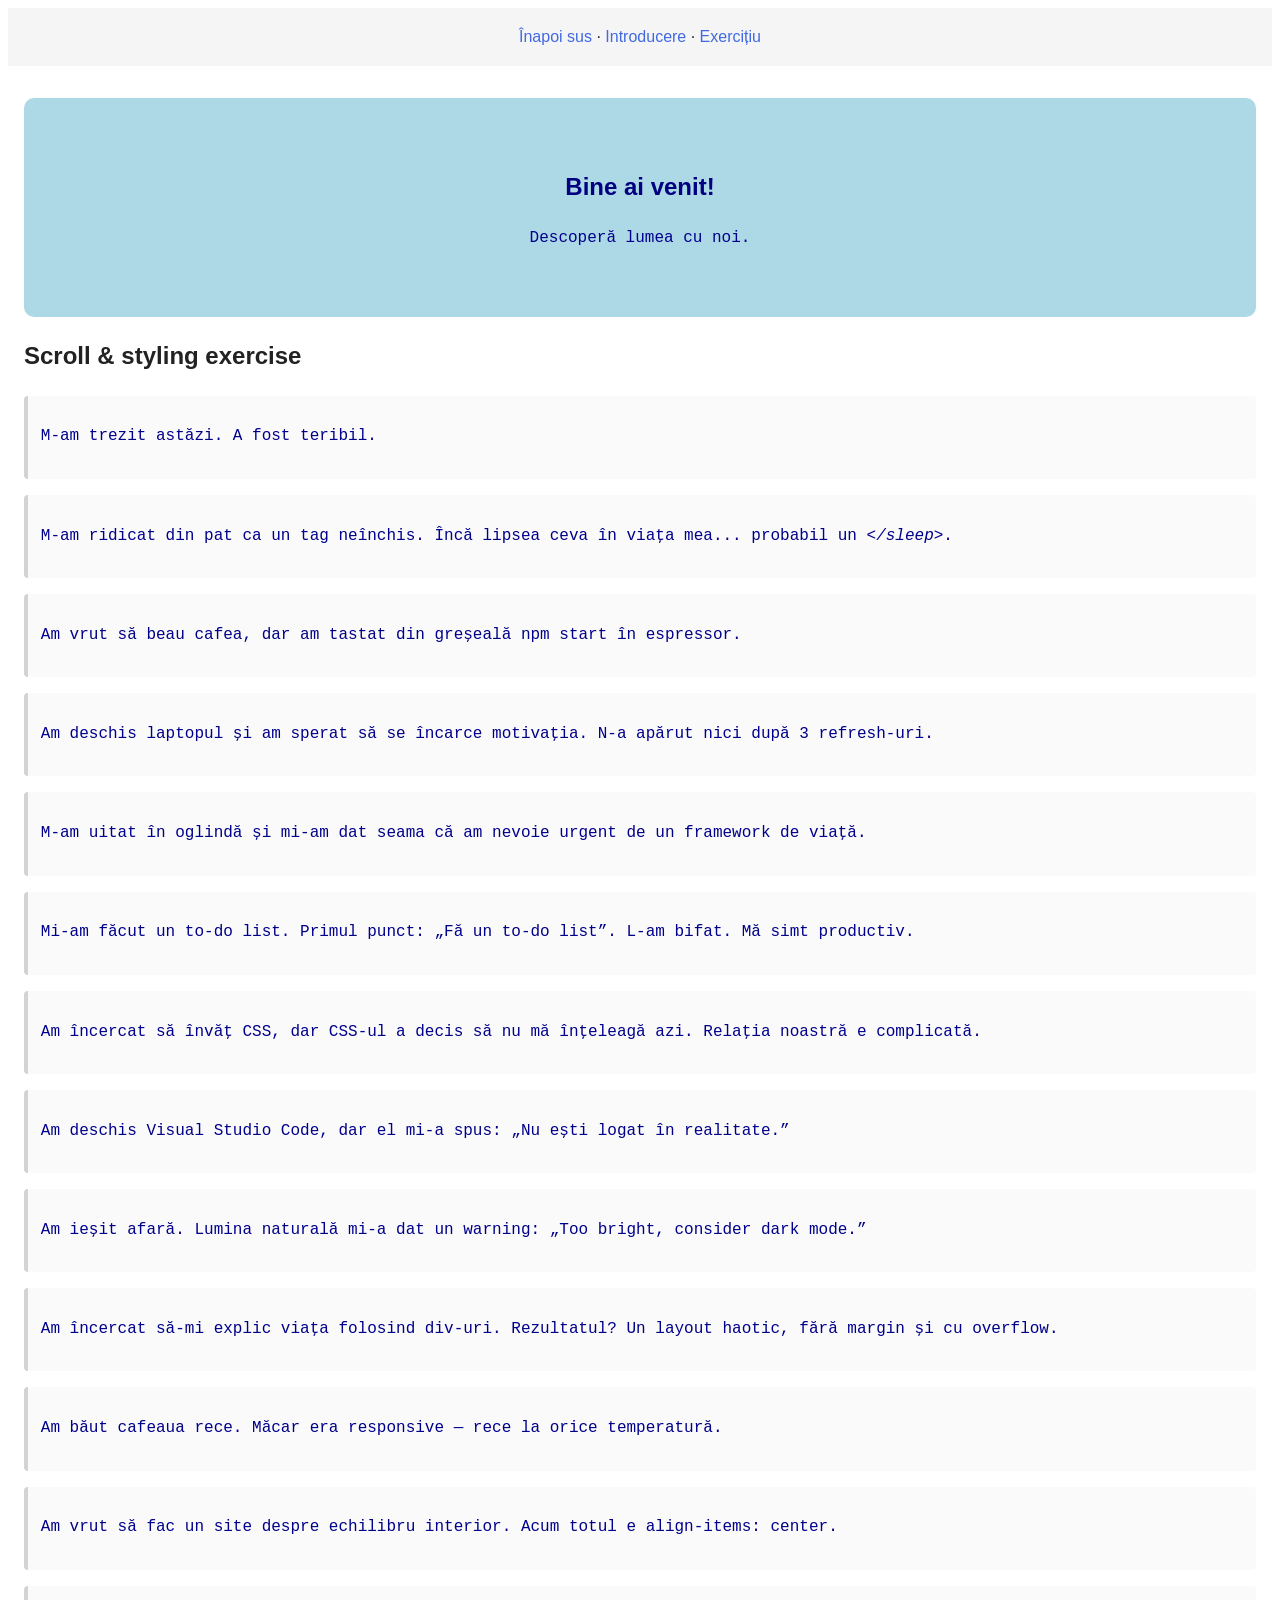
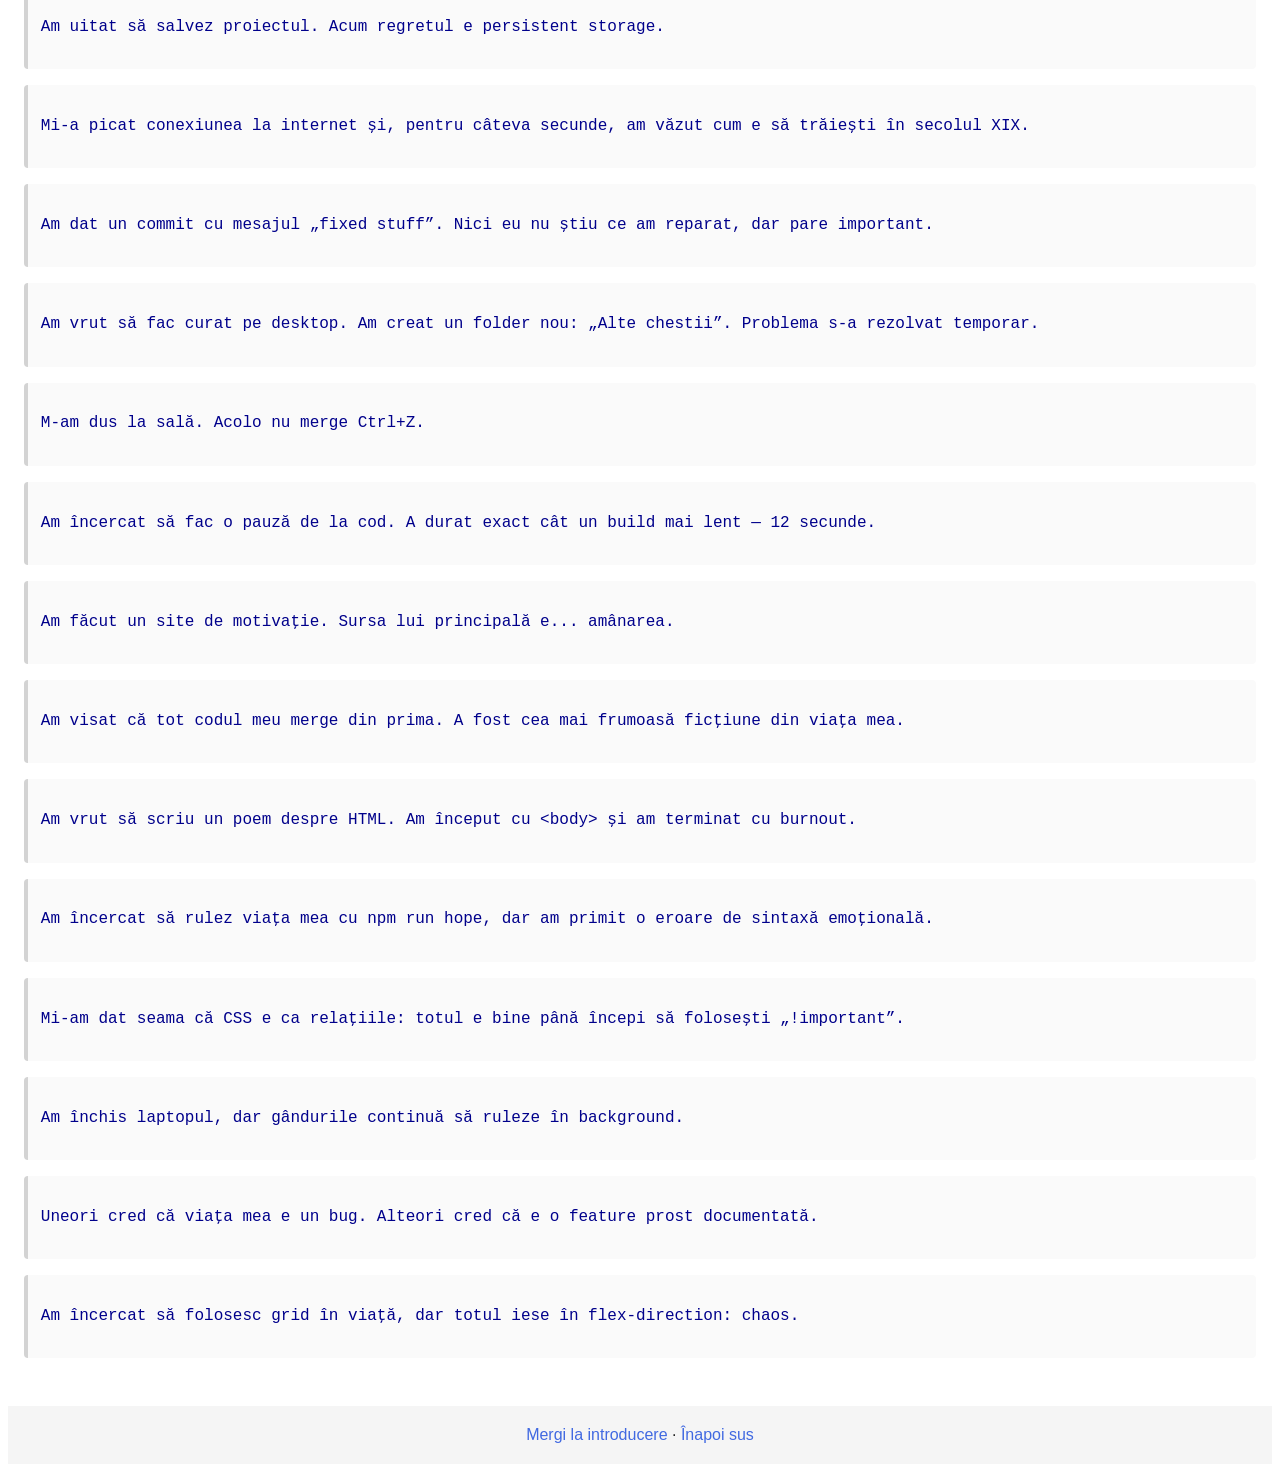
<file: css-basics-start/index.html>
<!DOCTYPE html>
<html lang="en">
  <head>
    <meta charset="UTF-8" />
    <meta name="viewport" content="width=device-width, initial-scale=1.0" />
    <title>Titlu</title>

    <!--  Internal CSS
    Stilurile sunt scrise în același fișier HTML, între tagurile <style>...</style>.
    Atenție:
    - Nu e recomandat pentru proiecte mari (se amestecă HTML cu CSS).
    - Mai greu de reutilizat pe alte pagini.
    Exemplu:
    <style>
      p {
        color: rgb(20, 220, 83);
      }
   </style> -->

    <!-- External CSS
     Fișierul CSS este separat de HTML — așa se lucrează profesional.
     Avantaje:
     - Cod HTML mai curat.
     - Stilurile pot fi reutilizate pe mai multe pagini.
     - Separă conținutul (HTML) de prezentare (CSS). -->
    <link rel="stylesheet" href="css/styles.css" />
  </head>
  <body id="top">
    <header class="site-header">
      <nav aria-label="Navigație secundară">
        <a href="#top">Înapoi sus</a>
        <span aria-hidden="true">·</span>
        <a href="#intro">Introducere</a>
        <span aria-hidden="true">·</span>
        <a href="#exercitiu">Exercițiu</a>
      </nav>
    </header>

    <main class="site-main">
      <section id="intro" aria-labelledby="intro-title">
        <h1 id="intro-title">Bine ai venit!</h1>
        <p>Descoperă lumea cu noi.</p>
      </section>

      <section id="exercitiu" aria-labelledby="ex-title">
        <h2 id="ex-title">Scroll &amp; styling exercise</h2>

        <ul class="quip-list">
          <!-- Inline CSS
      Stilul este aplicat direct pe element, prin atributul `style`.
      Exemplu:
        <p style="color: red;">M-am trezit astăzi. A fost teribil.</p>
           
      Dezavantaje:
      - Greu de menținut (dacă ai multe elemente).
      - Nu se poate reutiliza.
      - Are cea mai mare prioritate, deci poate suprascrie alte stiluri. -->

          <li><p>M-am trezit astăzi. A fost teribil.</p></li>

          <li>
            <p>
              M-am ridicat din pat ca un tag neînchis. Încă lipsea ceva în viața
              mea... probabil un <em>&lt;/sleep&gt;</em>.
            </p>
          </li>

          <li>
            <p>
              Am vrut să beau cafea, dar am tastat din greșeală
              <code>npm start</code> în espressor.
            </p>
          </li>

          <li>
            <p>
              Am deschis laptopul și am sperat să se încarce motivația. N-a
              apărut nici după 3 refresh-uri.
            </p>
          </li>

          <li>
            <p>
              M-am uitat în oglindă și mi-am dat seama că am nevoie urgent de un
              framework de viață.
            </p>
          </li>

          <li>
            <p>
              Mi-am făcut un to-do list. Primul punct: „Fă un to-do list”. L-am
              bifat. Mă simt productiv.
            </p>
          </li>

          <li>
            <p>
              Am încercat să învăț CSS, dar CSS-ul a decis să nu mă înțeleagă
              azi. Relația noastră e complicată.
            </p>
          </li>

          <li>
            <p>
              Am deschis Visual Studio Code, dar el mi-a spus: „Nu ești logat în
              realitate.”
            </p>
          </li>

          <li>
            <p>
              Am ieșit afară. Lumina naturală mi-a dat un warning: „Too bright,
              consider dark mode.”
            </p>
          </li>

          <li>
            <p>
              Am încercat să-mi explic viața folosind div-uri. Rezultatul? Un
              layout haotic, fără margin și cu overflow.
            </p>
          </li>

          <li>
            <p>
              Am băut cafeaua rece. Măcar era responsive — rece la orice
              temperatură.
            </p>
          </li>

          <li>
            <p>
              Am vrut să fac un site despre echilibru interior. Acum totul e
              align-items: center.
            </p>
          </li>

          <li>
            <p>
              Am uitat să salvez proiectul. Acum regretul e persistent storage.
            </p>
          </li>

          <li>
            <p>
              Mi-a picat conexiunea la internet și, pentru câteva secunde, am
              văzut cum e să trăiești în secolul XIX.
            </p>
          </li>

          <li>
            <p>
              Am dat un commit cu mesajul „fixed stuff”. Nici eu nu știu ce am
              reparat, dar pare important.
            </p>
          </li>

          <li>
            <p>
              Am vrut să fac curat pe desktop. Am creat un folder nou: „Alte
              chestii”. Problema s-a rezolvat temporar.
            </p>
          </li>

          <li><p>M-am dus la sală. Acolo nu merge Ctrl+Z.</p></li>

          <li>
            <p>
              Am încercat să fac o pauză de la cod. A durat exact cât un build
              mai lent — 12 secunde.
            </p>
          </li>

          <li>
            <p>
              Am făcut un site de motivație. Sursa lui principală e... amânarea.
            </p>
          </li>

          <li>
            <p>
              Am visat că tot codul meu merge din prima. A fost cea mai frumoasă
              ficțiune din viața mea.
            </p>
          </li>

          <li>
            <p>
              Am vrut să scriu un poem despre HTML. Am început cu &lt;body&gt;
              și am terminat cu burnout.
            </p>
          </li>

          <li>
            <p>
              Am încercat să rulez viața mea cu <code>npm run hope</code>, dar
              am primit o eroare de sintaxă emoțională.
            </p>
          </li>

          <li>
            <p>
              Mi-am dat seama că CSS e ca relațiile: totul e bine până începi să
              folosești „!important”.
            </p>
          </li>

          <li>
            <p>
              Am închis laptopul, dar gândurile continuă să ruleze în
              background.
            </p>
          </li>

          <li>
            <p>
              Uneori cred că viața mea e un bug. Alteori cred că e o feature
              prost documentată.
            </p>
          </li>

          <li>
            <p>
              Am încercat să folosesc grid în viață, dar totul iese în
              flex-direction: chaos.
            </p>
          </li>
        </ul>
      </section>
    </main>

    <footer class="site-footer">
      <nav aria-label="Linkuri utile">
        <a href="#intro">Mergi la introducere</a>
        <span aria-hidden="true">·</span>
        <a href="#top">Înapoi sus</a>
      </nav>
    </footer>
  </body>
</html>
</file>
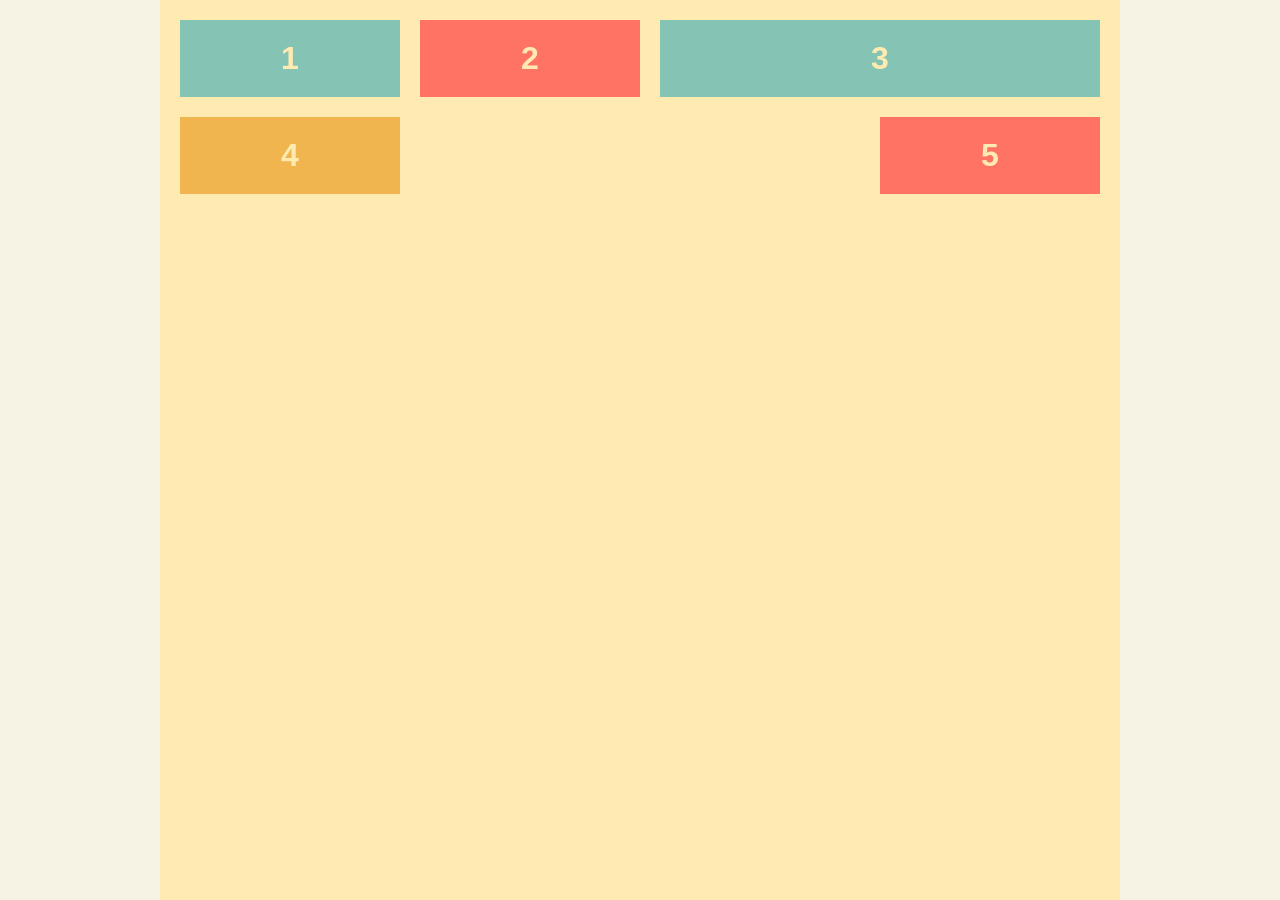
<file: layout_flex_0/index.html>
<!DOCTYPE html>
<html lang="en">

<head>
    <meta charset="UTF-8">
    <meta name="viewport" content="width=device-width, initial-scale=1.0">
    <title>Document</title>
    <link rel="stylesheet" href="index.css">
</head>

<body>
    <div class="container">
        <div class="item-1 item">1</div>
        <div class="item-2 item">2</div>
        <div class="item-3 item">3</div>
        <div class="item-4 item">4</div>
        <div class="item-5 item">5</div>
    </div>
</body>

</html>
</file>
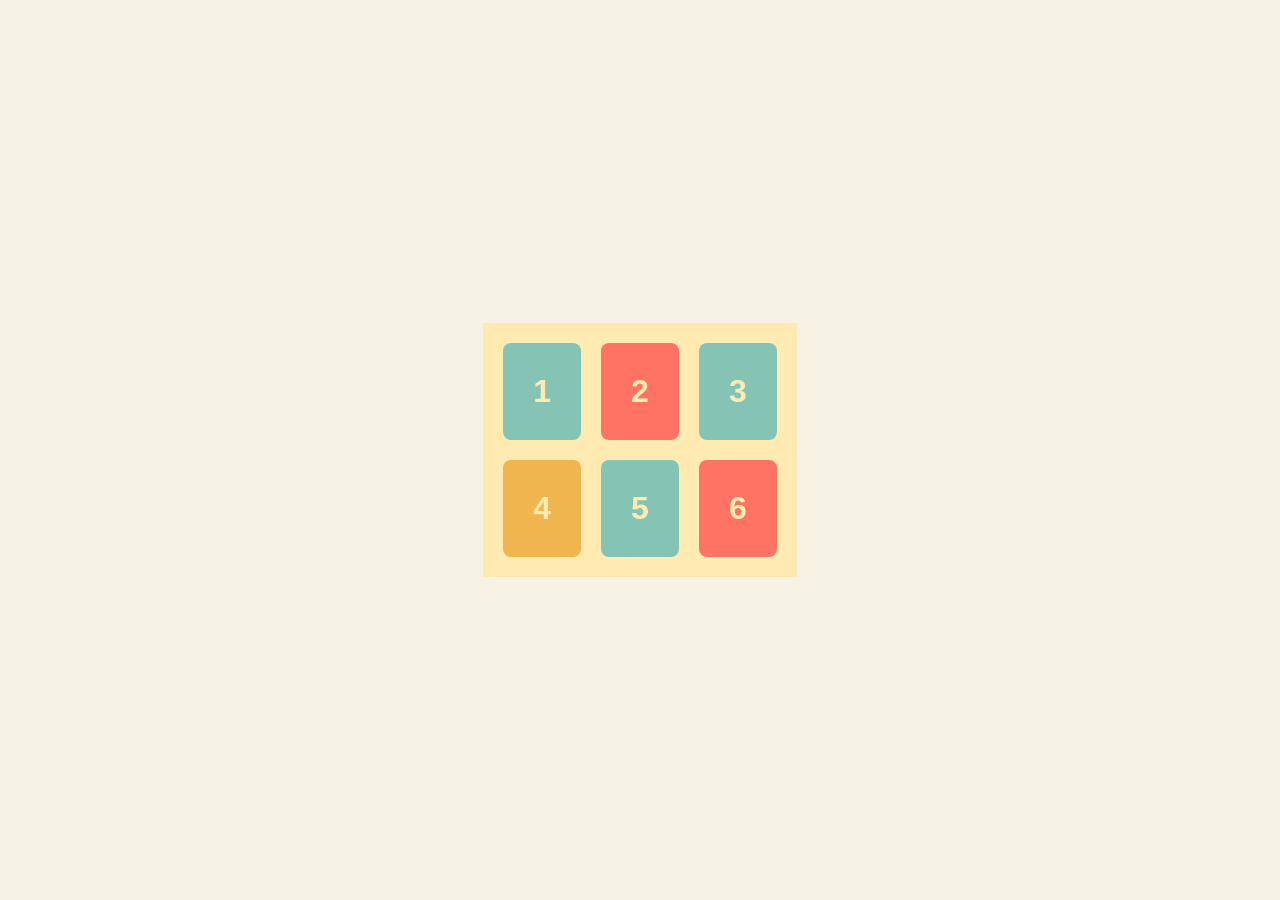
<file: layout_grid_0/index.html>
<!DOCTYPE html>
<html lang="en">

<head>
    <meta charset="UTF-8">
    <meta name="viewport" content="width=device-width, initial-scale=1.0">
    <title>Document</title>
    <link rel="stylesheet" href="index.css">
</head>

<body>
    <div class="container">
        <div class="item-1 item">1</div>
        <div class="item-2 item">2</div>
        <div class="item-3 item">3</div>
        <div class="item-4 item">4</div>
        <div class="item-5 item">5</div>
        <div class="item-6 item">6</div>
    </div>
</body>

</html>
</file>
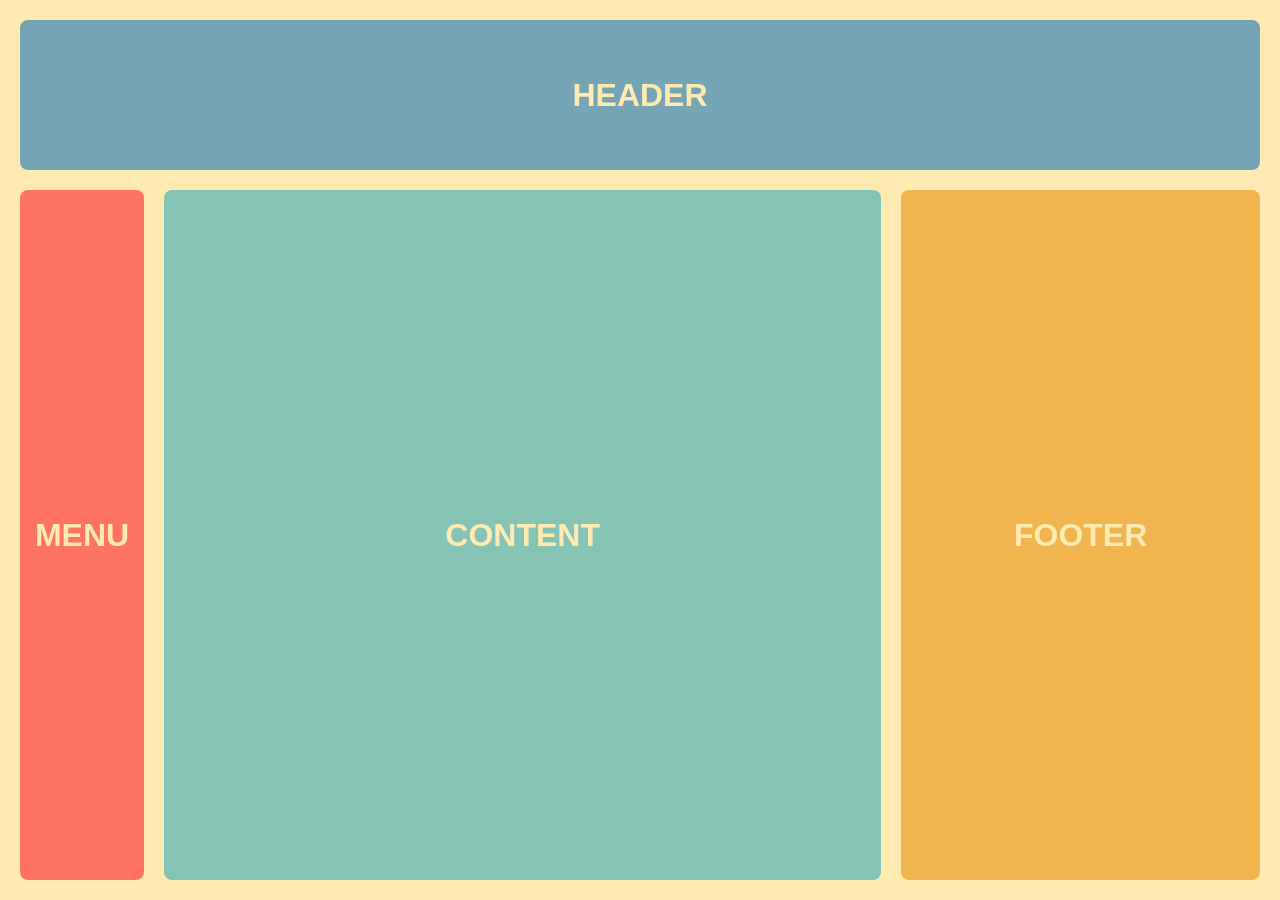
<file: layout_grid_1/index.html>
<!DOCTYPE html>
<html lang="en">

<head>
    <meta charset="UTF-8">
    <meta name="viewport" content="width=device-width, initial-scale=1.0">
    <title>Document</title>
    <link rel="stylesheet" href="index.css">
</head>

<body>
    <div class="container">
        <div class="header item">HEADER</div>
        <div class="menu item">MENU</div>
        <div class="content item">CONTENT</div>
        <div class="footer item">FOOTER</div>
    </div>
</body>

</html>
</file>
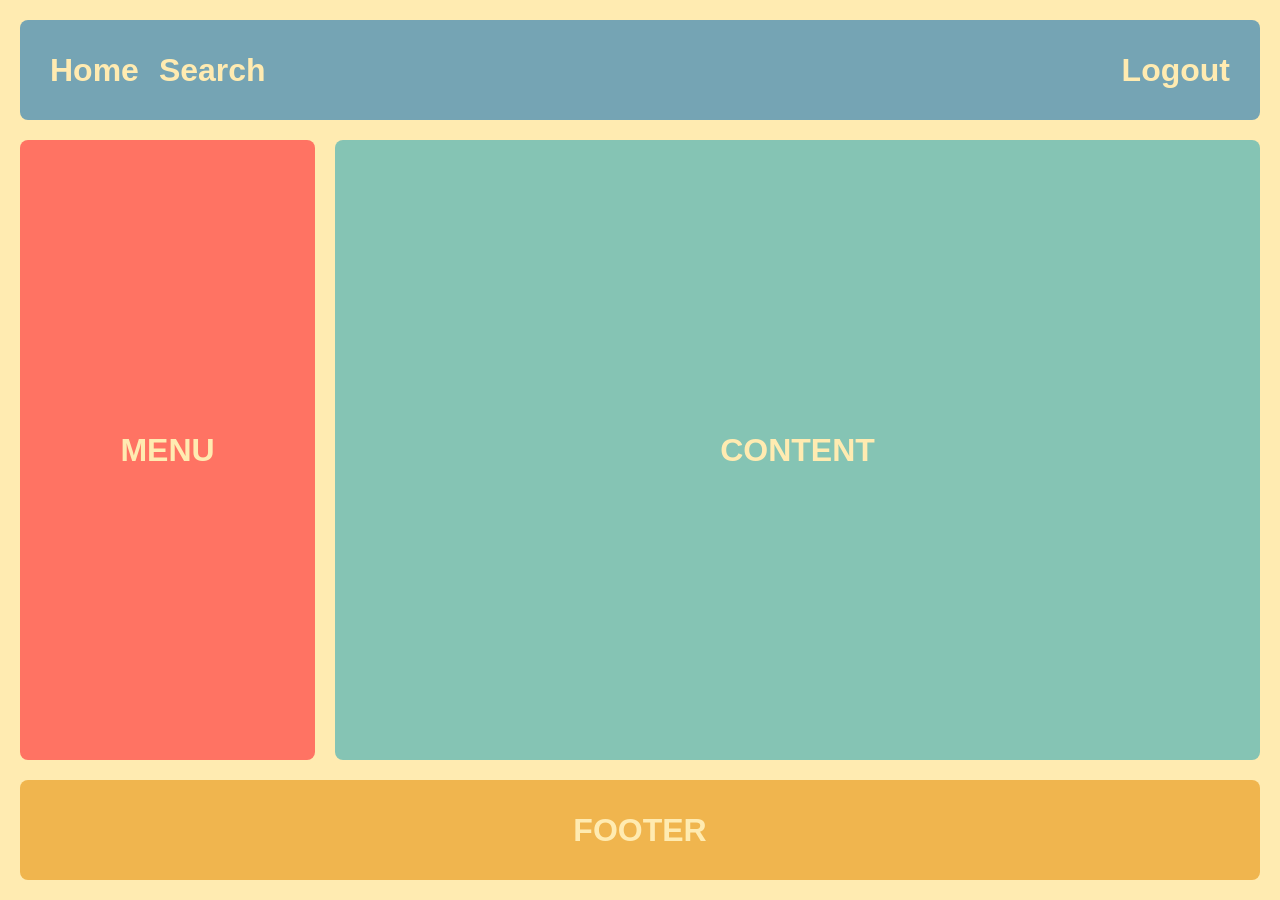
<file: layout_grid_2/index.html>
<!DOCTYPE html>
<html lang="en">

<head>
    <meta charset="UTF-8">
    <meta name="viewport" content="width=device-width, initial-scale=1.0">
    <title>Document</title>
    <link rel="stylesheet" href="index.css">
</head>

<body>
    <div class="container">
        <div class="header item">
            <span class="nav-link">Home</span>
            <span class="nav-link">Search</span>
            <span class="nav-link logout">Logout</span>
        </div>
        <div class="menu item">MENU</div>
        <div class="content item">CONTENT</div>
        <div class="footer item">FOOTER</div>
    </div>
</body>

</html>
</file>
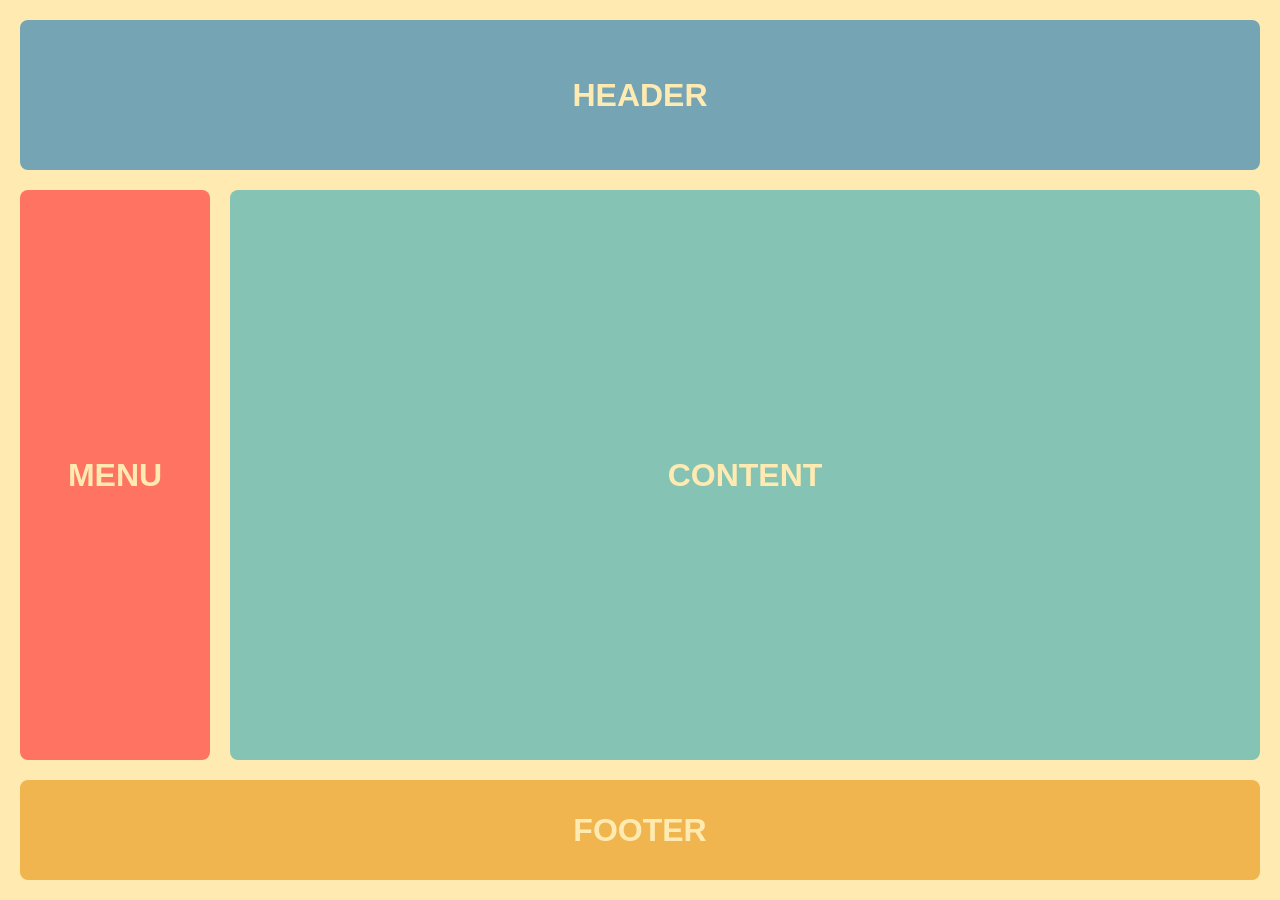
<file: layout_grid_3/index.html>
<!DOCTYPE html>
<html lang="en">

<head>
    <meta charset="UTF-8">
    <meta name="viewport" content="width=device-width, initial-scale=1.0">
    <title>Document</title>
    <link rel="stylesheet" href="index.css">
</head>

<body>
    <div class="container">
        <div class="header item">HEADER</div>
        <div class="menu item">MENU</div>
        <div class="content item">CONTENT</div>
        <div class="footer item">FOOTER</div>
    </div>
</body>

</html>
</file>
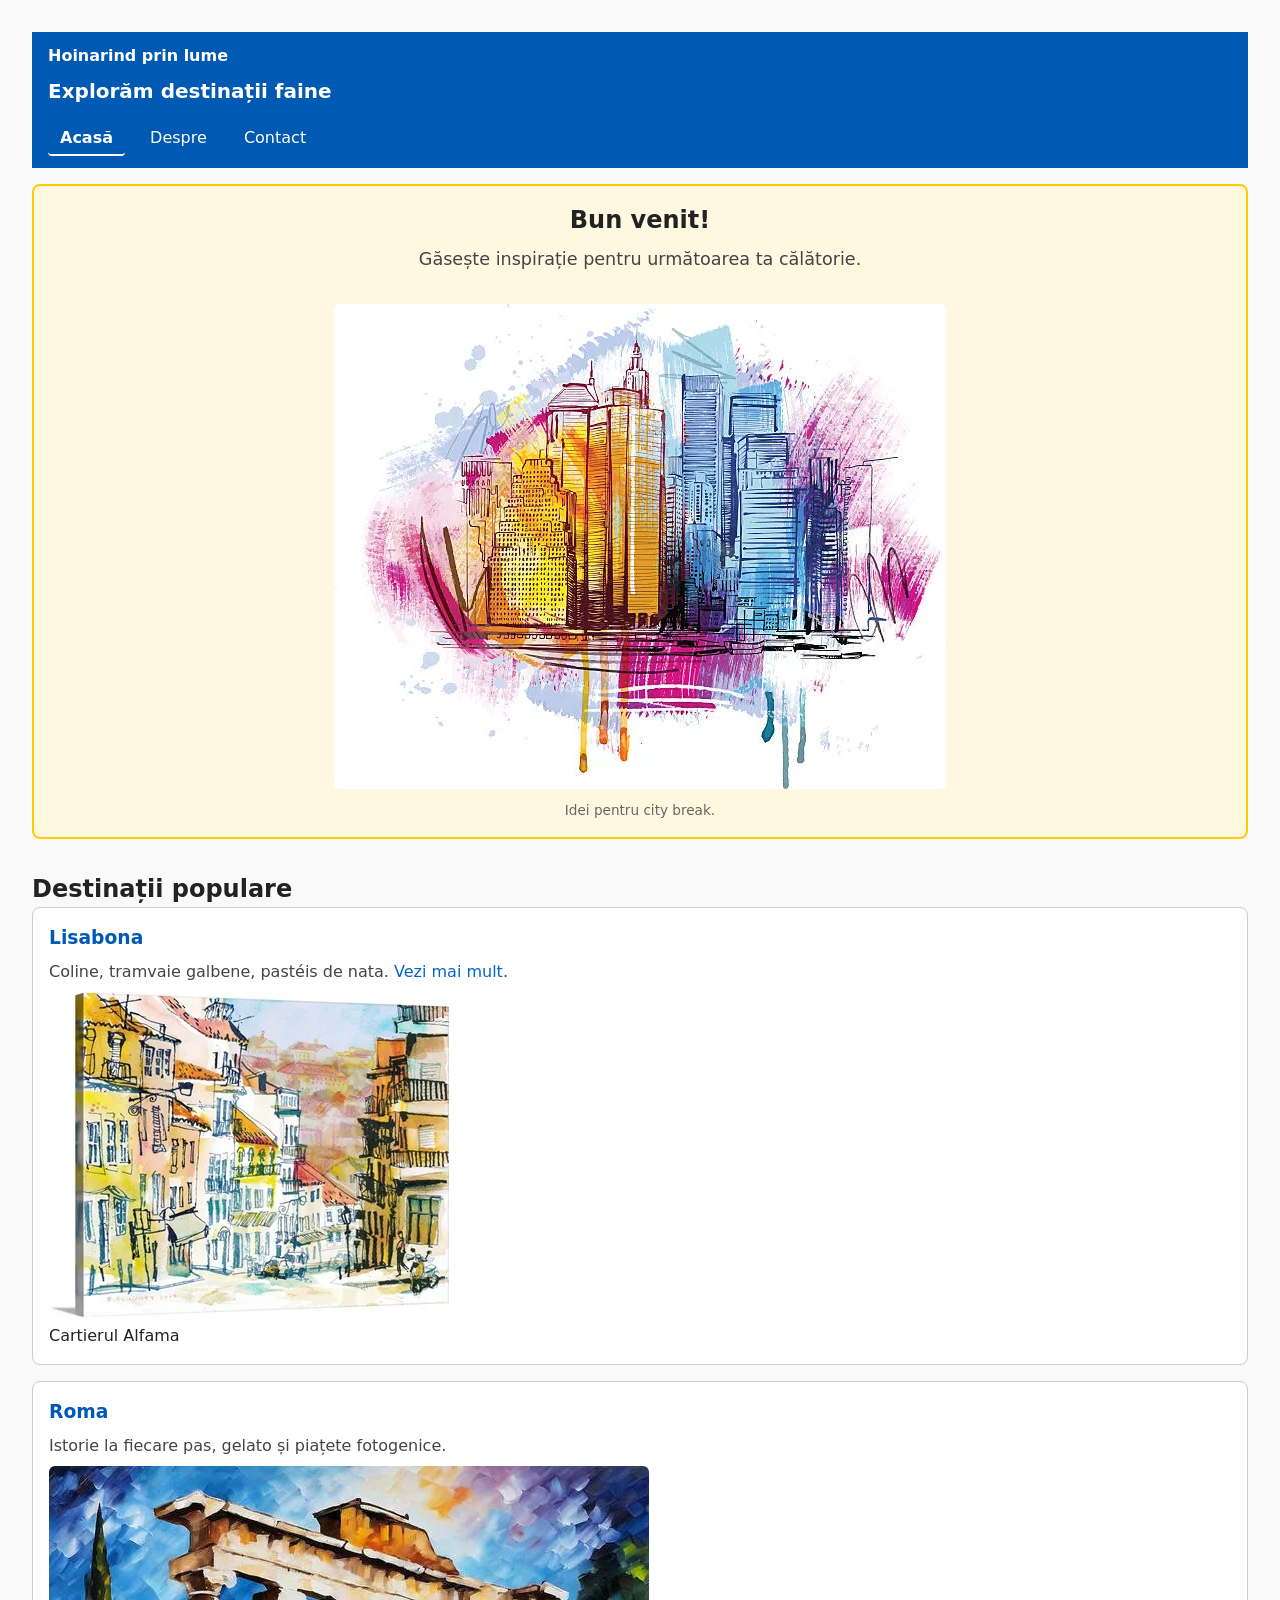
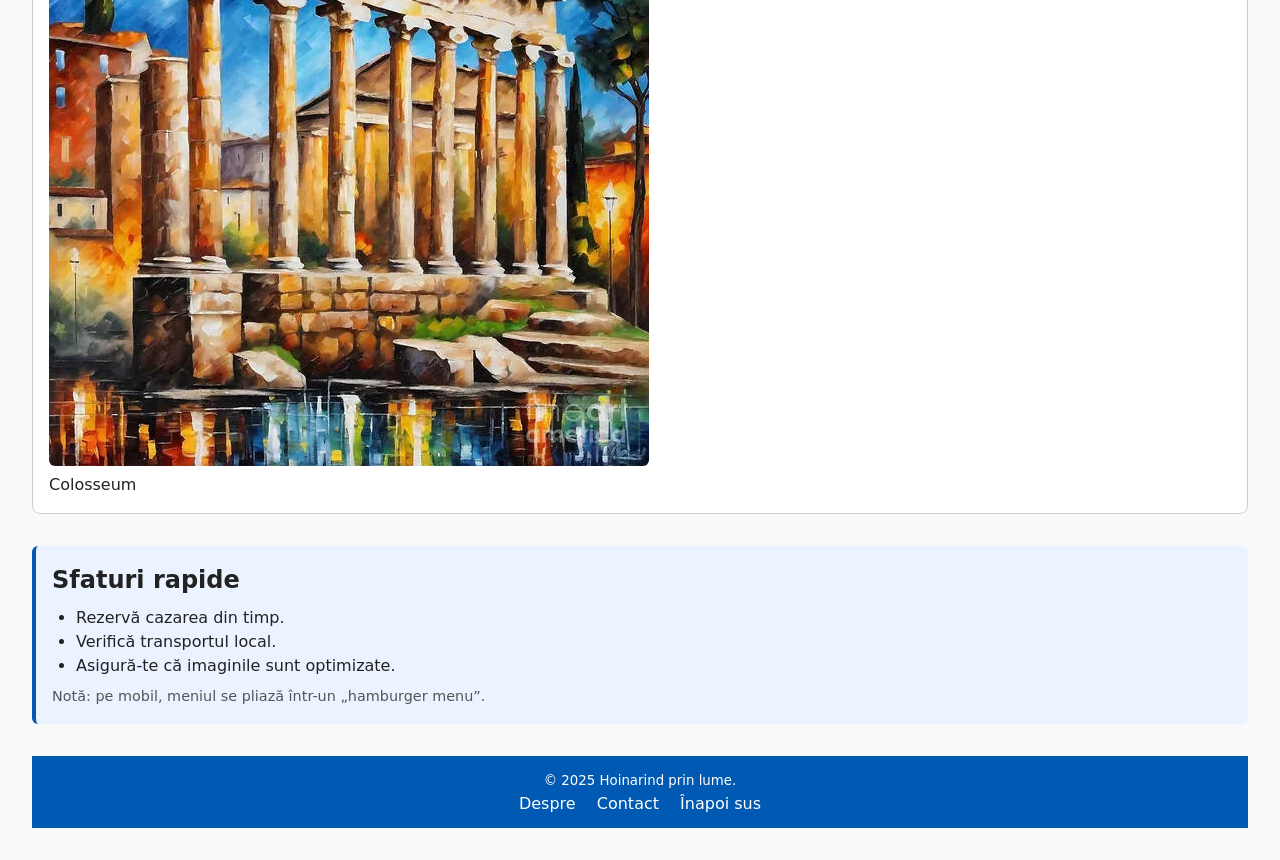
<file: workshop/index.html>
<!DOCTYPE html>
<html lang="ro">
  <head>
    <meta charset="utf-8" />
    <meta name="viewport" content="width=device-width, initial-scale=1" />
    <title>Hoinarind prin lume — Home</title>

    <link rel="stylesheet" href="styles/global.css" />
    <link rel="stylesheet" href="styles/home.css" />
  </head>

  <body>
    <header class="site-header">
      <a href="index.html" class="logo" aria-label="Acasă">
        <span class="logo-text">Hoinarind prin lume</span>
      </a>
      <h1 class="site-title">Explorăm destinații faine</h1>
      <input type="checkbox" id="nav-toggle" class="nav-toggle" hidden />
      <label for="nav-toggle" class="menu-toggle" aria-label="Deschide meniul"
        >☰ Meniu</label
      >
      <nav class="site-nav" aria-label="Navigație principală">
        <a href="index.html" aria-current="page">Acasă</a>
        <a href="about.html">Despre</a>
        <a href="contact.html">Contact</a>
      </nav>
    </header>

    <main class="site-main">
      <section class="hero" id="hero-section" aria-labelledby="hero-title">
        <h2 id="hero-title">Bun venit!</h2>
        <p class="hero-lead">
          Găsește inspirație pentru următoarea ta călătorie.
        </p>
        <figure class="hero-media">
          <img
            src="assets/img/home/city.jpg"
            alt="Panoramă a orașului la apus"
          />
          <figcaption>Idei pentru city break.</figcaption>
        </figure>
      </section>

      <section class="destinations" aria-labelledby="dest-title">
        <h2 id="dest-title">Destinații populare</h2>
        <article class="destination">
          <header class="destination-header">
            <h3 class="destination-title">Lisabona</h3>
          </header>
          <p class="description">
            Coline, tramvaie galbene, pastéis de nata.
            <a href="#">Vezi mai mult</a>.
          </p>
          <figure class="destination-media">
            <img src="assets/img/home/lisbon.jpg" alt="Peisaj din Lisabona" />
            <figcaption>Cartierul Alfama</figcaption>
          </figure>
        </article>

        <article class="destination">
          <header class="destination-header">
            <h3 class="destination-title">Roma</h3>
          </header>
          <p class="description">
            Istorie la fiecare pas, gelato și piațete fotogenice.
          </p>
          <figure class="destination-media">
            <img src="assets/img/home/rome.jpg" alt="Peisaj din Roma" />
            <figcaption>Colosseum</figcaption>
          </figure>
        </article>
      </section>

      <aside class="tips" aria-labelledby="tips-title">
        <h2 id="tips-title">Sfaturi rapide</h2>
        <ul class="tips-list">
          <li>Rezervă cazarea din timp.</li>
          <li>Verifică transportul local.</li>
          <li>Asigură-te că imaginile sunt optimizate.</li>
        </ul>
        <p class="note">
          Notă: pe mobil, meniul se pliază într-un „hamburger menu”.
        </p>
      </aside>
    </main>

    <footer class="site-footer">
      <small>&copy; <span data-year>2025</span> Hoinarind prin lume.</small>
      <nav class="footer-nav" aria-label="Navigație secundară">
        <a href="about.html">Despre</a>
        <a href="contact.html">Contact</a>
        <a href="#top" class="back-to-top">Înapoi sus</a>
      </nav>
    </footer>
  </body>
</html>
</file>
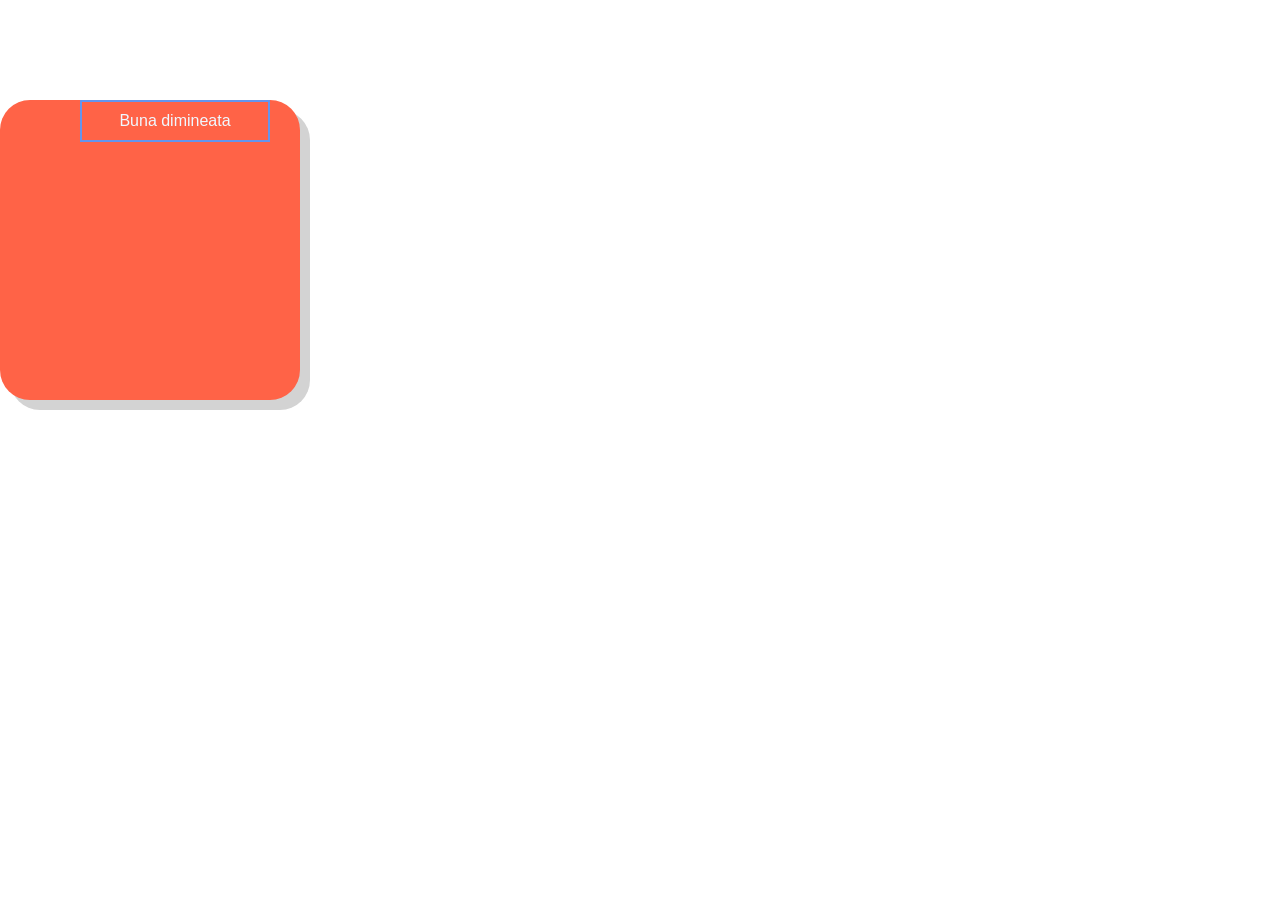
<file: exercises/box/index.html>
<!DOCTYPE html>
<html lang="en">
  <head>
    <meta charset="UTF-8" />
    <meta name="viewport" content="width=device-width, initial-scale=1.0" />
    <meta name="keywords" content="HTML, CSS" />
    <meta name="description" content="" />
    <title>CSS Basics</title>
    <link rel="stylesheet" href="css/normalize.css" />
    <link rel="stylesheet" href="css/styles.css" />
  </head>
  <body>
    <div class="box">
      <p>Buna dimineata</p>
    </div>
  </body>
</html>
</file>
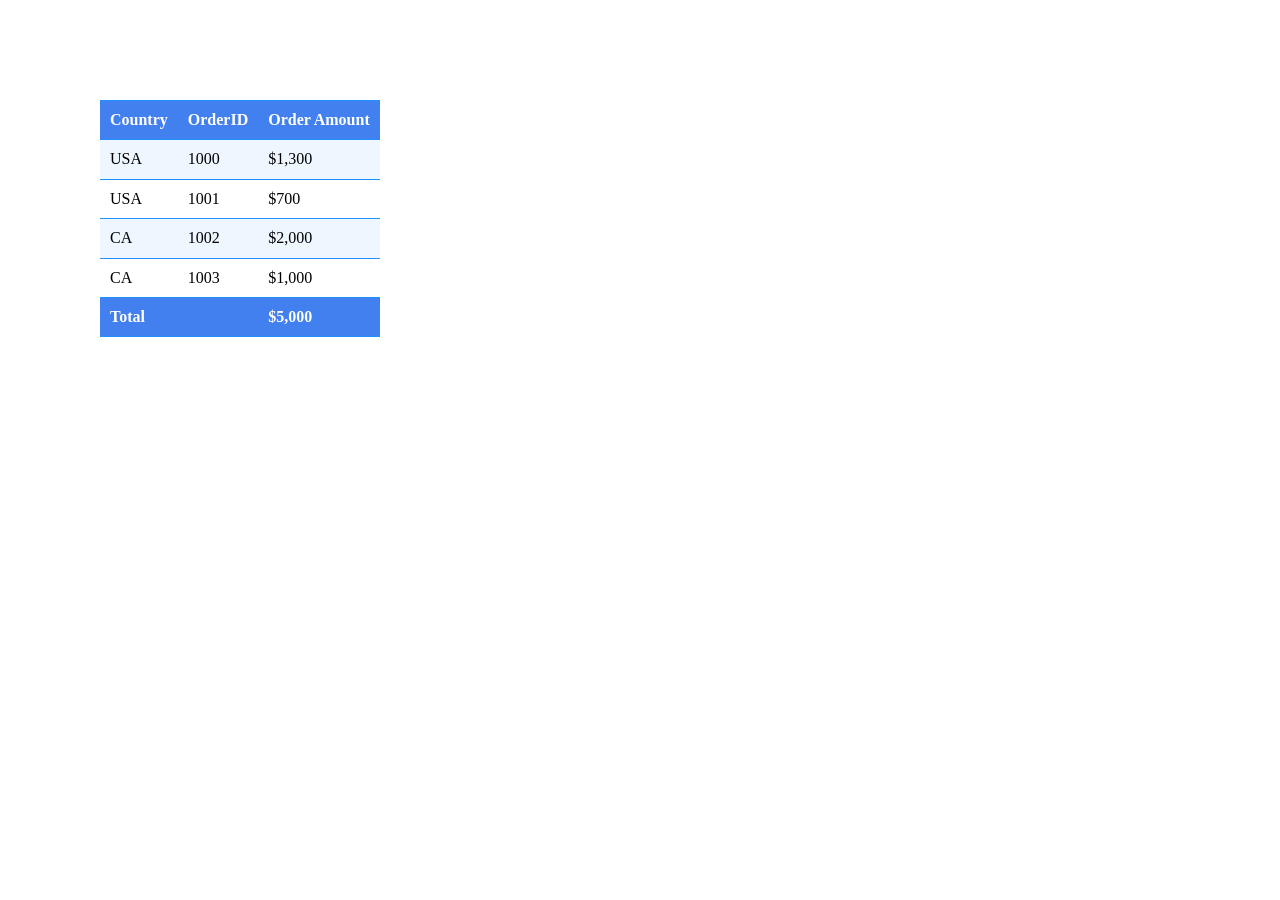
<file: exercises/table/index.html>
<!DOCTYPE html>
<html lang="en">
  <head>
    <meta charset="UTF-8" />
    <meta name="viewport" content="width=device-width, initial-scale=1.0" />
    <meta name="keywords" content="HTML, CSS" />
    <meta name="description" content="" />
    <title>CSS Basics</title>
    <link rel="stylesheet" href="css/normalize.css" />
    <link rel="stylesheet" href="css/styles.css" />
  </head>
  <body>
    <table>
      <thead>
        <tr>
          <th>Country</th>
          <th>OrderID</th>
          <th>Order Amount</th>
        </tr>
      </thead>
      <tbody>
        <tr>
          <td>USA</td>
          <td>1000</td>
          <td>$1,300</td>
        </tr>
        <tr>
          <td>USA</td>
          <td>1001</td>
          <td>$700</td>
        </tr>
        <tr>
          <td>CA</td>
          <td>1002</td>
          <td>$2,000</td>
        </tr>
        <tr>
          <td>CA</td>
          <td>1003</td>
          <td>$1,000</td>
        </tr>
      </tbody>
      <tfoot>
        <tr>
          <th colspan="2">Total</th>
          <th>$5,000</th>
        </tr>
      </tfoot>
    </table>
  </body>
</html>
</file>
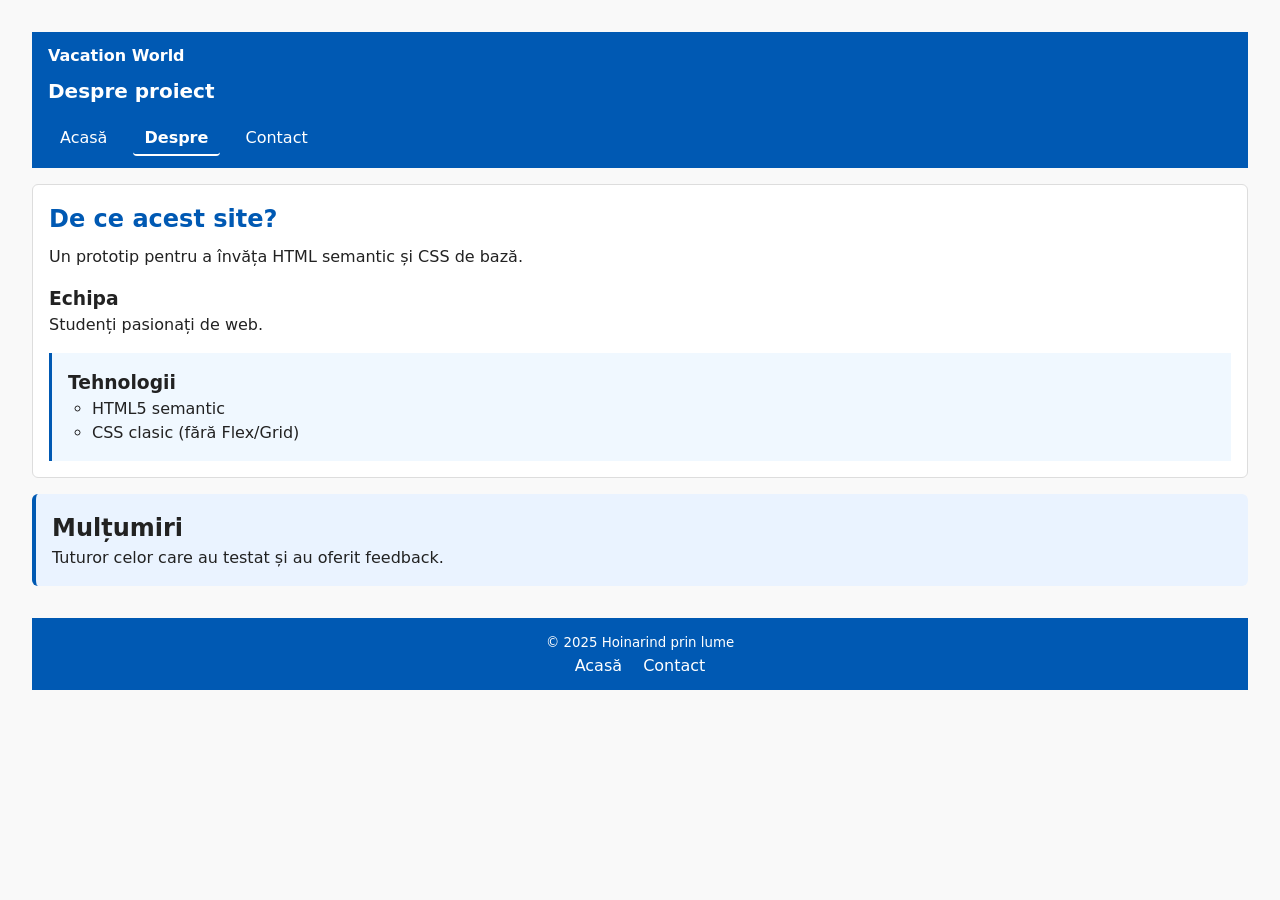
<file: workshop/about.html>
<!DOCTYPE html>
<html lang="ro">
  <head>
    <meta charset="utf-8" />
    <meta name="viewport" content="width=device-width, initial-scale=1" />
    <title>Hoinarind prin lume — Despre</title>
    <link rel="stylesheet" href="styles/global.css" />
    <link rel="stylesheet" href="styles/about.css" />
  </head>
  <body>
    <header class="site-header">
      <a href="index.html" class="logo" aria-label="Acasă"
        ><span class="logo-text">Vacation World</span></a
      >
      <h1 class="site-title">Despre proiect</h1>
      <input type="checkbox" id="nav-toggle" class="nav-toggle" hidden />
      <label for="nav-toggle" class="menu-toggle" aria-label="Deschide meniul"
        >☰ Meniu</label
      >
      <nav class="site-nav" aria-label="Navigație principală">
        <a href="index.html">Acasă</a>
        <a href="about.html" aria-current="page">Despre</a>
        <a href="contact.html">Contact</a>
      </nav>
    </header>

    <main class="site-main">
      <article class="page">
        <header><h2>De ce acest site?</h2></header>
        <p>Un prototip pentru a învăța HTML semantic și CSS de bază.</p>
        <section aria-labelledby="team-title" class="team">
          <h3 id="team-title">Echipa</h3>
          <p>Studenți pasionați de web.</p>
        </section>
        <section id="tech-section" aria-labelledby="tech-title" class="tech">
          <h3 id="tech-title">Tehnologii</h3>
          <ul>
            <li>HTML5 semantic</li>
            <li>CSS clasic (fără Flex/Grid)</li>
          </ul>
        </section>
      </article>
      <aside class="credits">
        <h2>Mulțumiri</h2>
        <p>Tuturor celor care au testat și au oferit feedback.</p>
      </aside>
    </main>

    <footer class="site-footer">
      <small>&copy; <span data-year>2025</span> Hoinarind prin lume</small>
      <nav class="footer-nav" aria-label="Navigație secundară">
        <a href="index.html">Acasă</a>
        <a href="contact.html">Contact</a>
      </nav>
    </footer>
  </body>
</html>
</file>
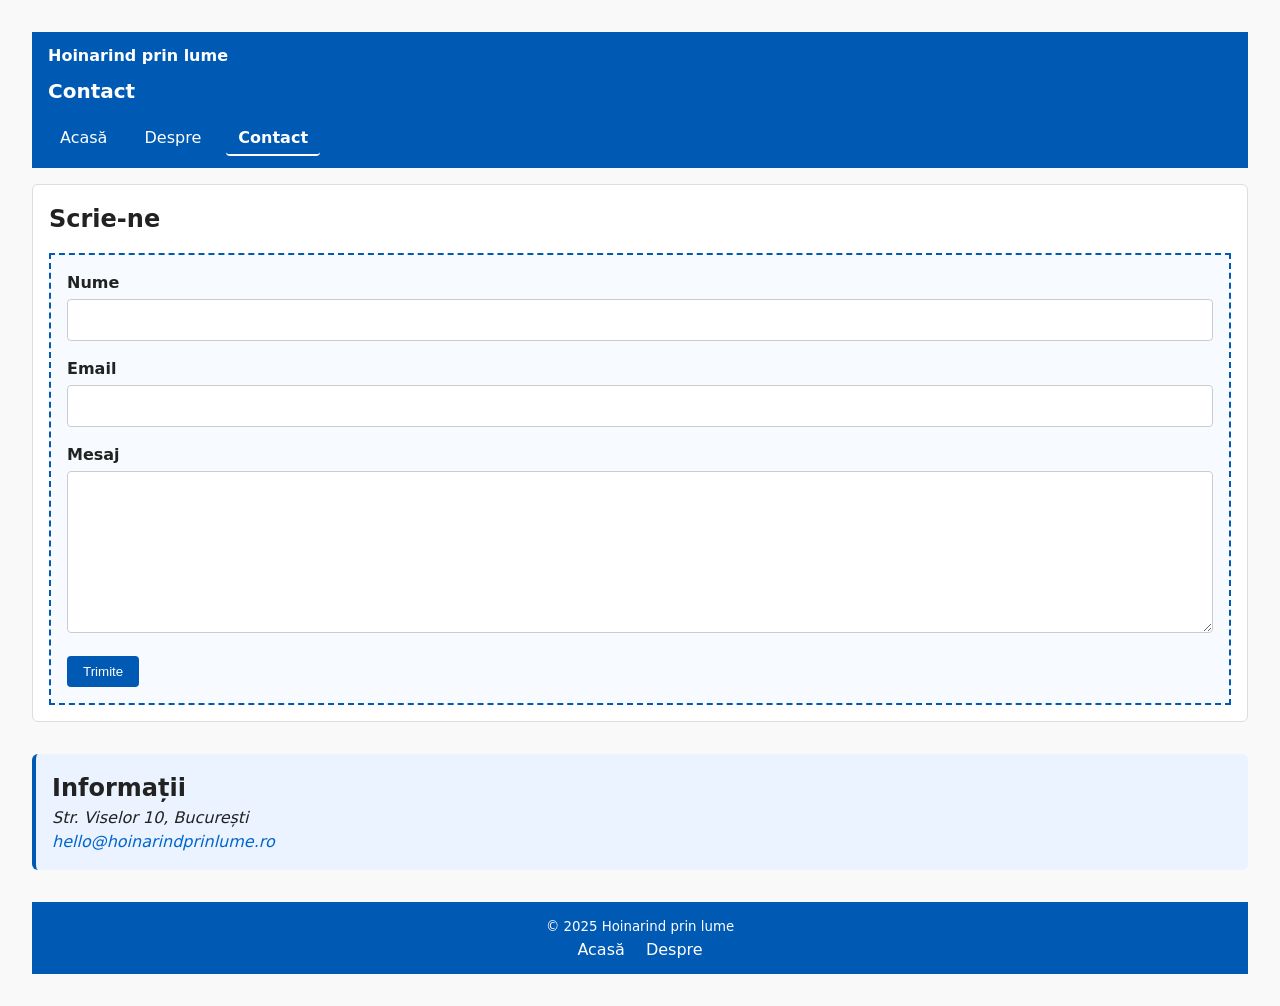
<file: workshop/contact.html>
<!DOCTYPE html>
<html lang="ro">
  <head>
    <meta charset="utf-8" />
    <meta name="viewport" content="width=device-width, initial-scale=1" />
    <title>Hoinarind prin lume — Contact</title>
    <link rel="stylesheet" href="styles/global.css" />
    <link rel="stylesheet" href="styles/contact.css" />
  </head>
  <body>
    <header class="site-header">
      <a href="index.html" class="logo" aria-label="Acasă"
        ><span class="logo-text">Hoinarind prin lume</span></a
      >
      <h1 class="site-title">Contact</h1>
      <input type="checkbox" id="nav-toggle" class="nav-toggle" hidden />
      <label for="nav-toggle" class="menu-toggle" aria-label="Deschide meniul"
        >☰ Meniu</label
      >
      <nav class="site-nav" aria-label="Navigație principală">
        <a href="index.html">Acasă</a>
        <a href="about.html">Despre</a>
        <a href="contact.html" aria-current="page">Contact</a>
      </nav>
    </header>

    <main class="site-main">
      <article class="page">
        <header><h2>Scrie-ne</h2></header>
        <!-- formular semnatic; îl stilizezi cu clasele de mai jos -->
        <form id="main-form" class="contact-form" action="#" method="post">
          <div class="form-field">
            <label for="name">Nume</label>
            <input id="name" name="name" type="text" required />
          </div>

          <div class="form-field">
            <label for="email">Email</label>
            <input id="email" name="email" type="email" required />
          </div>

          <div class="form-field">
            <label for="message">Mesaj</label>
            <textarea id="message" name="message" rows="6" required></textarea>
          </div>

          <button type="submit" class="btn">Trimite</button>
        </form>
      </article>

      <aside class="contact-info">
        <h2>Informații</h2>
        <address>
          Str. Viselor 10, București<br />
          <a href="mailto:hello@hoinarindprinlume.ro"
            >hello@hoinarindprinlume.ro</a
          >
        </address>
      </aside>
    </main>

    <footer class="site-footer">
      <small>&copy; <span data-year>2025</span> Hoinarind prin lume</small>
      <nav class="footer-nav" aria-label="Navigație secundară">
        <a href="index.html">Acasă</a>
        <a href="about.html">Despre</a>
      </nav>
    </footer>
  </body>
</html>
</file>
<file: css-basics-start/css/styles.css>
/*─────────────────────────────────────────────
  SELECTORI DE TIP (sau „tag selectors”)
  - Se aplică direct pe numele unui element HTML.
  - Exemplu: body, p, h1, section etc.
  - Afectează toate elementele de acel tip din pagină.
  Vedeti https://developer.mozilla.org/en-US/docs/Learn_web_development/Core/Styling_basics/Basic_selectors pentru mai multe detalii
──────────────────────────────────────────────*/
body {
  font-size: 16px; /* standardul recomandat pentru text */
  font-family: "Segoe UI", Arial, sans-serif;
  line-height: 1.6;
  color: #222;
  background-color: #fff;
}

p {
  color: darkblue;
  font-family: "Courier New", Courier, monospace;
  line-height: 1.6;
}

/*─────────────────────────────────────────────
  SELECTORI DE CLASĂ
  - Încep cu punct (.)
  - Se folosesc pentru a stiliza mai multe elemente care au același „rol vizual”.
  - Un element poate avea mai multe clase (ex: class="note important").
──────────────────────────────────────────────*/
.note {
  color: seagreen;
}

.important {
  font-weight: bold;
  color: crimson;
}

/*─────────────────────────────────────────────
  SELECTOR DE ID
  - Începe cu diez (#)
  - Se aplică pe un element unic din pagină.
  - Fiecare ID trebuie să fie folosit o singură dată per fișier HTML.
  - Util pentru secțiuni unice: header principal, introducere, footer etc.
──────────────────────────────────────────────*/
#intro {
  background-color: lightblue;
  color: navy;
  text-align: center;
  padding: 50px 0;
  border-radius: 10px;
}

/*─────────────────────────────────────────────
  SELECTORI DE TIP COMBINAT (sau „selector de grup”)
  - Aici avem două elemente HTML scrise separate prin virgulă.
  - Înseamnă: aplică aceleași stiluri atât lui <header>, cât și lui <footer>.
──────────────────────────────────────────────*/
header,
footer {
  background-color: #f5f5f5;
  text-align: center;
  padding: 1rem;
}

/*─────────────────────────────────────────────
  SELECTOR DE TIP (main)
  - Tot un selector de tip, dar aplicat unui element semantic modern (<main>).
  - Folosim <main> pentru conținutul principal al paginii.
──────────────────────────────────────────────*/
main {
  padding: 2rem 1rem;
}

/*─────────────────────────────────────────────
  SELECTOR DE DESCENDENT (ul.quip-list)
  - Înseamnă: selectează doar <ul> care au clasa "quip-list".
  - Dacă aș scrie doar .quip-list, s-ar aplica oricărui element cu acea clasă.
──────────────────────────────────────────────*/
ul.quip-list {
  list-style: none;
  padding: 0;
}

/*─────────────────────────────────────────────
  SELECTOR DE DESCENDENT (ul.quip-list li)
  - Citește ca: „fiecare <li> aflat într-un <ul> cu clasa .quip-list”.
  - Practic, merge un nivel mai adânc în structură.
──────────────────────────────────────────────*/
ul.quip-list li {
  background-color: #fafafa;
  border-left: 4px solid lightgray;
  margin: 1rem 0;
  padding: 0.8rem;
  border-radius: 4px;
}

/*─────────────────────────────────────────────
  SELECTORI PSEUDO-CLASĂ
  - Se aplică pe stări speciale ale unui element (ex: hover, focus, active).
  - Aici: a:hover schimbă stilul linkului când treci cu mouse-ul peste el.
──────────────────────────────────────────────*/
a {
  color: royalblue;
  text-decoration: none;
}

a:hover {
  text-decoration: underline;
}
</file>
<file: layout_flex_0/index.css>
/* ------------------------------------------------------------------
   Global canvas setup: stretch the flex playground to the viewport
   so every alignment example is visible without scrolling.
------------------------------------------------------------------ */
html,
body {
  height: 100%;
}

/* Center the entire demo for a clean presentation */
body {
  margin: 0;
  display: flex;
  justify-content: center;
  align-items: center;
  background-color: #f6f2e4;
}

/* ------------------------------------------------------------------
   Flex container: demonstrates wrapping, main/cross-axis alignment,
   and how extra space is shared once items wrap onto a new row.
------------------------------------------------------------------ */
.container {
  box-sizing: border-box;
  background-color: #ffebb1;
  padding: 20px;
  display: flex;
  flex-wrap: wrap;
  gap: 20px;
  width: 100%;
  height: 100%;
  max-width: 960px;
  justify-content: flex-start;
  align-items: flex-start;
  align-content: flex-start;
}

/* Shared look & feel for the numbered blocks */
.item {
  display: flex;
  justify-content: center;
  align-items: center;
  font-size: 32px;
  font-family: Arial, Helvetica, sans-serif;
  font-weight: bold;
  padding: 20px;
  color: #ffebb1;
  flex: 0 1 180px;
}

.item-1,
.item-3 {
  background-color: #85c4b4;
}

.item-4 {
  background-color: #f0b54e;
}

.item-2,
.item-5 {
  background-color: #ff7363;
}

/* Individual item tweaks used to illustrate child-level overrides */
.item-1 {
  order: -1; /* Pull the first tile ahead of the others without reordering markup */
}

.item-2 {
  align-self: center; /* Show how a child can diverge from the container's cross-axis alignment */
}

.item-3 {
  flex: 1 5 300px; /* Combines basis/grow/shrink so it expands to fill leftover width first */
}

.item-4 {
  flex-shrink: 5; /* Collapses faster when space is tight, underscoring the role of shrink factors */
}

.item-5 {
  margin-left: auto; /* Occupies the far edge of the row, mimicking “push to end” behaviors */
  align-self: flex-end;
  /* Align self also proves that cross-axis alignment can vary per element */
}
</file>
<file: layout_grid_0/index.css>
/* ------------------------------------------------------------------
   Grid warm-up: create a centered three-column canvas that highlights
   how CSS Grid automatically distributes items without extra rules.
------------------------------------------------------------------ */
html,
body {
  height: 100%;
}

body {
  margin: 0;
  background-color: #f6f2e4;
  display: flex;
  justify-content: center;
  align-items: center;
}

.container {
  box-sizing: border-box;
  background-color: #ffebb1;
  padding: 20px;
  display: grid;
  gap: 20px;
  grid-template-columns: repeat(3, 1fr); /* Equal tracks make the grid structure obvious */
}

.item {
  display: flex;
  justify-content: center;
  align-items: center;
  font-size: 32px;
  font-family: Arial, Helvetica, sans-serif;
  font-weight: bold;
  padding: 30px;
  color: #ffebb1;
  border-radius: 8px;
  /* Using flexbox inside each cell keeps the numbering perfectly centered */
}

.item-1,
.item-3,
.item-5 {
  background-color: #85c4b4;
}

.item-2,
.item-6 {
  background-color: #ff7363;
}

.item-4 {
  background-color: #f0b54e;
}
</file>
<file: layout_grid_1/index.css>
/* ------------------------------------------------------------------
   Grid exercise #1: fixed track demo that mixes an intrinsic column,
   two fractional columns, and two rows to resemble a simple dashboard.
------------------------------------------------------------------ */
html,
body {
  height: 100%;
}

body {
  margin: 0;
  background-color: #f6f2e4;
}

.container {
  box-sizing: border-box;
  background-color: #ffebb1;
  padding: 20px;
  height: 100%;
  display: grid;
  gap: 20px;
  grid-template-columns: 10% 2fr 1fr; /* Curates three columns with unique sizing rules */
  grid-template-rows: 150px 1fr; /* Dedicated row for the header followed by flexible content */
}

.item {
  font-size: 32px;
  font-family: Arial, Helvetica, sans-serif;
  font-weight: bold;
  padding: 30px;
  color: #ffebb1;
  display: flex;
  justify-content: center;
  align-items: center;
  border-radius: 8px;
}

.header {
  background-color: #75a4b4;
  grid-column: 1 / -1; /* Header spans the entire width regardless of track count */
}

.menu {
  background-color: #ff7363;
  grid-column: 1 / 2;
  grid-row: 2 / 3; /* Menu anchored to the first column of the second row */
}

.content {
  background-color: #85c4b4;
  grid-column: 2 / 3;
  grid-row: 2 / 3;
}

.footer {
  background-color: #f0b54e;
  grid-column: 3 / 4;
  grid-row: 2 / 3;
  /* Footer sits beside the content to show independent cell placement */
}
</file>
<file: layout_grid_2/index.css>
/* ------------------------------------------------------------------
   Grid exercise #2: a classic 12-column scaffold with fixed header and
   footer rows, ideal for explaining how spanning works across tracks.
------------------------------------------------------------------ */
html,
body {
  height: 100%;
}

body {
  margin: 0;
  background-color: #f6f2e4;
}

.container {
  box-sizing: border-box;
  background-color: #ffebb1;
  padding: 20px;
  height: 100%;
  display: grid;
  gap: 20px;
  grid-template-columns: repeat(12, 1fr); /* Uniform columns keep the math easy for students */
  grid-template-rows: 100px 1fr 100px;
}

.header {
  background-color: #75a4b4;
  grid-column: 1 / -1;
  display: flex;
  align-items: center;
  gap: 20px;
  justify-content: flex-start;
  /* The header doubles as a flex container to illustrate layout nesting */
}

.menu {
  background-color: #ff7363;
  grid-column: 1 / span 3; /* Navigation occupies the first quarter of the grid */
}

.content {
  background-color: #85c4b4;
  grid-column: 4 / -1; /* Content stretches across the remaining columns */
}

.footer {
  background-color: #f0b54e;
  grid-column: 1 / -1;
  /* Footer spans the whole grid for symmetry with the header */
}

.item {
  font-size: 32px;
  font-family: Arial, Helvetica, sans-serif;
  font-weight: bold;
  padding: 30px;
  color: #ffebb1;
  display: flex;
  justify-content: center;
  align-items: center;
  border-radius: 8px;
}

.nav-link {
  display: inline-flex;
  align-items: center;
  gap: 8px;
  /* Inline-flex ensures text and potential icons align neatly */
}

.logout {
  margin-left: auto; /* Push the logout action to the opposite edge for balance */
}
</file>
<file: layout_grid_3/index.css>
/* ------------------------------------------------------------------
   Grid exercise #3: introduces named lines and template areas to show
   how semantics and readability improve in more complex layouts.
------------------------------------------------------------------ */
html,
body {
  height: 100%;
}

body {
  margin: 0;
  background-color: #f6f2e4;
}

.container {
  box-sizing: border-box;
  background-color: #ffebb1;
  padding: 20px;
  height: 100%;
  display: grid;
  gap: 20px;
  grid-template-columns:
    [main-start] 1fr
    [content-start] repeat(4, 1fr)
    [content-end] 1fr
    [main-end];
  grid-template-rows: 150px 1fr 100px;
  grid-template-areas:
    "H H H H H H"
    "M C C C C C"
    "F F F F F F";
  /* Named lines make it obvious where the content band starts,
     while template areas keep the child placement declarative */
}

.item {
  font-size: 32px;
  font-family: Arial, Helvetica, sans-serif;
  font-weight: bold;
  padding: 30px;
  color: #ffebb1;
  display: flex;
  justify-content: center;
  align-items: center;
  border-radius: 8px;
}

.header {
  background-color: #75a4b4;
  grid-area: H; /* Directly maps to the “H” area defined above */
}

.menu {
  background-color: #ff7363;
  grid-area: M;
}

.content {
  background-color: #85c4b4;
  grid-area: C;
}

.footer {
  background-color: #f0b54e;
  grid-area: F;
}
</file>
<file: workshop/styles/global.css>
/* =========================
   RESET DE BAZĂ
   ========================= */

/* SELECTOR UNIVERSAL (*) → aplică stilul tuturor elementelor HTML */
* {
  margin: 0; /* elimină marginile implicite ale browserului (ex: la <body>, <h1>, <p>) */
  padding: 0; /* elimină spațiile interne implicite */
  box-sizing: border-box; /* face ca padding-ul și border-ul să fie incluse în dimensiunea totală → layout mai previzibil */
}
/* Vezi https://developer.mozilla.org/en-US/docs/Web/CSS/Universal_selectors */

/* =========================
   SETĂRI GENERALE
   ========================= */

/* SELECTOR DE TIP (html) */
html {
  font-size: 16px; /* definește mărimea de bază pentru unitatea rem (1rem = 16px) */
}

/* SELECTOR DE TIP (body) */
body {
  font-family: system-ui, -apple-system, "Segoe UI", Roboto, sans-serif;
  /* font „safe” de sistem: arată bine pe orice platformă */
  color: #222; /* text principal gri-închis (contrast bun, dar mai plăcut decât negru) */
  background-color: #f9f9f9; /* fundal deschis, neutru */
  line-height: 1.5; /* spațiere între rânduri – mai ușor de citit */
  padding: 1rem; /* margine interioară pentru ca textul să nu atingă marginile ecranului */
}

/* SELECTOR DE TIP (a) → toate linkurile */
a {
  color: #0066cc; /* albastru standard pentru linkuri */
  text-decoration: none; /* elimină sublinierea implicită (la hover) */
}

/* PSEUDO-CLASE (hover și focus)
   Hover = când treci cu mouse-ul
   Focus = când linkul e selectat de la tastatură (accesibilitate) */
a:hover,
a:focus {
  text-decoration: underline; /* subliniază linkul → indică acțiune */
  color: #004999; /* albastru mai închis la interacțiune */
}
/* Bună practică:
   - Linkurile trebuie să aibă un feedback vizual (hover/focus).
   - Nu elimina complet `:focus` → ajută navigarea cu tastatura. */

/* =========================
   STRUCTURA PAGINII (HEADER + FOOTER)
   ========================= */

/* SELECTORI DE CLASĂ combinați (.site-header, .site-footer)
   → aplică același stil la ambele */
.site-header,
.site-footer {
  background-color: #0059b3; /* albastru de accent */
  color: white; /* text alb pentru contrast */
  padding: 0.75rem 1rem; /* spațiu interior sus/jos și lateral */
}

/* SELECTOR DE CLASĂ (.site-title)
   → stil pentru titlul site-ului */
.site-title {
  font-size: 1.25rem; /* ușor mai mare decât textul normal */
  font-weight: bold; /* evidențiere */
  margin: 0.5rem 0; /* spațiu sus/jos */
}

/* SELECTOR DE CLASĂ (.logo)
   → stil pentru linkul/logo-ul site-ului */
.logo {
  display: inline-block; /* permite aplicarea de margin/padding */
  font-weight: bold;
  color: white; /* alb pe fundalul albastru */
  text-decoration: none; /* elimină sublinierea */
}
/* De obicei `.logo` e un link → `display:inline-block` ajută să se comporte mai natural. */

/* =========================
   NAVIGAȚIA PRINCIPALĂ
   ========================= */

/* SELECTOR DE CLASĂ (.site-nav)
   → containerul pentru linkuri */
.site-nav {
  display: block; /* afișează linkurile unul sub altul (mobil) */
  margin-top: 0.5rem; /* distanță față de titlu/logo */
}

/* SELECTOR DESCENDENT (.site-nav a)
   → doar linkurile din navigație, nu toate linkurile din pagină */
.site-nav a {
  display: inline-block; /* fiecare link se comportă ca un buton */
  color: white;
  padding: 0.25rem 0.75rem; /* spațiu intern pentru click ușor */
  border-radius: 0.25rem; /* colțuri rotunjite */
}

/* PSEUDO-CLASĂ :hover */
.site-nav a:hover {
  background-color: rgba(255, 255, 255, 0.2);
  /* fundal translucid → feedback vizual la hover */
}

/* SELECTOR DE ATRIBUT [aria-current="page"]
   → evidențiază linkul activ (pagina curentă) */
.site-nav a[aria-current="page"] {
  font-weight: bold;
  border-bottom: 2px solid white; /* linie sub linkul activ */
}
/* Folosește aria-current pentru accesibilitate și stilizare simultană. */

/* =========================
   BUTON MENIU (mobil)
   ========================= */

/* SELECTOR DE CLASĂ (.menu-toggle)
   → label-ul care acționează ca un buton hamburger */
.menu-toggle {
  display: inline-block;
  cursor: pointer; /* cursor mână la hover */
  font-size: 1rem; /* dimensiune clară */
  color: white;
  margin-top: 0.5rem;
}

/* ASCUNDEREA MENIULUI implicit pe mobil */
.site-nav {
  display: none; /* ascunde navigația complet */
}

/* SELECTOR COMPLEX (checkbox hack)
   .nav-toggle:checked + .menu-toggle + .site-nav
   Explică: dacă inputul (checkbox) e bifat,
   afișează meniul care urmează după el în DOM. */
.nav-toggle:checked + .menu-toggle + .site-nav {
  display: block; /* arată meniul când butonul e apăsat */
}
/* Acesta este un „truc” CSS-only pentru a deschide/închide meniul fără JavaScript. */

/* =========================
   CONȚINUT PRINCIPAL
   ========================= */

/* SELECTOR DE CLASĂ (.site-main)
   → spațiere față de header */
.site-main {
  margin-top: 1rem;
}

/* =========================
   FOOTER
   ========================= */

.site-footer {
  margin-top: 2rem; /* distanță de conținutul principal */
  text-align: center; /* text și linkuri centrate */
}

/* SELECTOR DESCENDENT (.footer-nav a) 
  → stil specific linkurilor din footer 
  → se aplică aceste stiluri DOAR elementelor care se află în interiorul unui alt element.
  Cu alte cuvinte, îi spui browserului:
  „Caută elementul X, dar numai dacă este copil sau nepot al elementului Y.” */

.footer-nav a {
  color: white;
  margin: 0 0.5rem; /* spațiu orizontal între linkuri */
}
.footer-nav a:hover {
  text-decoration: underline; /* feedback vizual la hover */
}

/* =========================
   MEDIA QUERY (desktop)
   ========================= */

/* MEDIA QUERY: se aplică DOAR dacă ecranul are min. 700px lățime */
@media (min-width: 700px) {
  body {
    padding: 2rem; /* mai mult spațiu pe ecrane mari */
  }

  .menu-toggle {
    display: none; /* ascunde butonul hamburger pe desktop */
  }

  .site-nav {
    display: inline-block; /* meniul e vizibil permanent */
  }

  .site-nav a {
    margin-right: 0.5rem; /* spațiu între linkurile din meniu */
  }
}
/* Bună practică:
   - Abordare "mobile first": meniul e ascuns implicit, apoi îl afișăm la ecrane mari.
   - Media queries permit design adaptiv fără JS. */
</file>
<file: workshop/styles/home.css>
/* =========================
   HERO SECTION
   ========================= */

/* .hero → SELECTOR DE CLASĂ
   Țintește secțiunea principală "hero" (un container).
   Scop: să arate ca un panou/card vizibil și aerisit. */
.hero {
  background-color: white; /* fundal alb pentru contrast cu pagina */
  border: 1px solid #ddd; /* contur subtil care separă vizual secțiunea */
  border-radius: 8px; /* colțuri rotunjite, aspect modern */
  padding: 1rem; /* spațiu interior pentru respirare (unități relative) */
  margin-bottom: 2rem; /* spațiu față de secțiunea următoare */
  text-align: center; /* aliniere centrală a textului din hero */
}

/* .hero-lead → SELECTOR DE CLASĂ
   Țintește paragraful introductiv din hero.
   Scop: un text puțin mai mare, mai lizibil, cu spațiere clară. */
.hero-lead {
  font-size: 1.1rem; /* ușor mai mare decât textul de bază */
  color: #444; /* gri închis: bună lizibilitate fără "negru dur" */
  margin: 0.5rem 0 1rem; /* sus 0.5rem, lateral 0, jos 1rem → ritm vertical */
}

/* .hero-media img → SELECTOR DESCENDENT (clasă + element)
   Țintește DOAR imaginile aflate în elemente cu clasa .hero-media.
   Scop: imagini responsive, cu colțuri rotunjite. */
.hero-media img {
  max-width: 100%; /* imaginea nu depășește containerul (responsive) */
  height: auto; /* păstrează proporțiile imaginii */
  border-radius: 6px; /* colțuri rotunjite consistente cu restul stilului */
  margin-top: 1rem; /* spațiu între text și imagine */
}

/* .hero-media figcaption → SELECTOR DESCENDENT (clasă + element)
   Țintește legendă imaginii din hero.
   Scop: legendă discretă, secundară vizual. */
.hero-media figcaption {
  font-size: 0.85rem; /* puțin mai mic decât textul normal → rol secundar */
  color: #666; /* gri mediu: contrast suficient, dar nu dominant */
  margin-top: 0.25rem; /* spațiu mic între imagine și legendă */
}

/* =========================
   DESTINAȚII
   ========================= */

/* .destinations → SELECTOR DE CLASĂ (container de listă)
   Scop: separă vizual secțiunea de ce urmează. */
.destinations {
  margin-bottom: 2rem; /* spațiu generos sub listă */
}

/* .destination → SELECTOR DE CLASĂ (fiecare item/card)
   Scop: fiecare destinație arată ca un card separat. */
.destination {
  background-color: white; /* fundal alb pentru claritate */
  border: 1px solid #ccc; /* contur ușor mai vizibil decât la hero */
  border-radius: 8px; /* colțuri rotunjite consistente */
  padding: 1rem; /* spațiu intern pentru conținut */
  margin-bottom: 1rem; /* spațiu între carduri */
}

/* .destination-title → SELECTOR DE CLASĂ
   Scop: titlul destinației are culoare de accent + spațiere. */
.destination-title {
  color: #0059b3; /* accent albastru (consistență cu brandul/tema) */
  margin-bottom: 0.5rem; /* separă titlul de descriere/imagine */
}

/* .description → SELECTOR DE CLASĂ (paragrafe explicative)
   Scop: text descriptiv lizibil, dar discret față de titluri. */
.description {
  color: #444; /* gri închis pentru citire comodă */
  margin-bottom: 0.5rem; /* un pic de spațiu sub paragrafe */
}

/* .destination-media img → SELECTOR DESCENDENT
   Scop: imaginile din carduri sunt responsive și armonizate vizual. */
.destination-media img {
  max-width: 100%; /* să nu iasă din container */
  height: auto; /* păstrează proporțiile */
  border-radius: 6px; /* colțuri rotunjite ca la hero → coeziune */
}

/* =========================
   ASIDE (tips)
   ========================= */

/* .tips → SELECTOR DE CLASĂ (bloc informativ secundar)
   Scop: să iasă în evidență ca un "callout" informativ. */
.tips {
  background-color: #eaf3ff; /* albastru foarte deschis → asociere cu informație */
  border-left: 4px solid #0059b3; /* bară stângă ca indiciu vizual puternic */
  padding: 1rem; /* spațiu intern pentru conținut */
  border-radius: 6px; /* colțuri rotunjite */
}

/* .tips h2 → SELECTOR DESCENDENT (clasă + element)
   Scop: spațiere sub titlul secțiunii de tips. */
.tips h2 {
  margin-bottom: 0.5rem; /* separă titlul de listă/paragraf */
}

/* .tips-list → SELECTOR DE CLASĂ (listă neordonată stil default)
   Scop: listă clară, cu buline aliniate frumos. */
.tips-list {
  list-style-type: disc; /* buline standard, ușor de urmărit */
  padding-left: 1.5rem; /* indentare pentru alinierea marcatorilor */
}

/* .note → SELECTOR DE CLASĂ (text secundar/explicativ)
   Scop: note ajutătoare, mai discrete vizual. */
.note {
  font-size: 0.9rem; /* puțin mai mic decât textul de bază */
  color: #555; /* gri intermediar: se vede, dar nu domină */
  margin-top: 0.5rem; /* spațiu față de elementul anterior */
}

/* =========================
   SELECTOR DE ID – HERO
   ========================= */

/* #hero-section → secțiunea principală din pagina Home 
Un ID este unic într-un fișier HTML.
Fiecare pagină are propriul univers. Poți avea același ID în alte pagini, dar nu de două ori în aceeași pagină.
*/

#hero-section {
  background-color: #fff8e1; /* galben pal – evidențiere subtilă */
  border: 2px solid #ffcc00; /* contur mai pronunțat pentru demonstrație */
}
</file>
<file: exercises/box/css/styles.css>
.box {
  width: 300px;
  height: 300px;
  background-color: tomato;
  border-radius: 10%;
  box-shadow: 10px 10px lightgrey;
}

p {
  text-align: center;
  font-family: "Lucida Sans", "Lucida Sans Regular", "Lucida Grande",
    "Lucida Sans Unicode", Geneva, Verdana, sans-serif;
  color: aliceblue;
  padding: 10px;
  border: 2px solid cornflowerblue;
  margin: 100px 30px 50px 80px;
}
</file>
<file: exercises/table/css/styles.css>
body {
  margin: 100px;
}

table,
td {
  border: 1px solid dodgerblue;
  border-left: 0;
  border-right: 0;
  border-collapse: collapse;
}

td,
th {
  padding: 10px;
}

th {
  background-color: #427fef;
  color: white;
}

tr:nth-child(odd) {
  background-color: #eef7ff;
}

tfoot {
  text-align: left;
}
</file>
<file: workshop/styles/about.css>
/* =========================
   PAGINA "ABOUT"
   ========================= */

/* .page → SELECTOR DE CLASĂ
   Țintește containerul principal al conținutului paginii.
   Scop: să creeze o zonă clară, lizibilă, cu fundal separat. */
.page {
  background-color: white; /* fundal alb → textul se citește ușor */
  padding: 1rem; /* spațiu intern între margini și text */
  border-radius: 6px; /* colțuri rotunjite, look modern */
  border: 1px solid #ddd; /* contur gri deschis, delimitează vizual blocul */
}

/* .page h2 → SELECTOR DESCENDENT (clasă + element)
   Se aplică doar la titlurile h2 care se află în interiorul clasei .page.
   Scop: accentuează subtitlurile din pagină. */
.page h2 {
  color: #0059b3; /* albastru consistent cu tema generală */
  margin-bottom: 0.5rem; /* spațiu sub titlu, înainte de paragrafe */
}
/* Bună practică:
   - Folosește selectori descendenți când vrei un stil aplicat doar în anumite zone. */

/* =========================
   SECȚIUNI (team / tech / credits)
   ========================= */

/* .team, .tech, .credits → SELECTORI DE CLASĂ GRUPAȚI
   Toate aceste secțiuni au spațiu de separare față de elementele anterioare. */
.team,
.tech,
.credits {
  margin-top: 1rem; /* distanță între secțiuni pentru ritm vizual */
}
/* Gruparea selectorilor economisește cod și menține consistența. */

/* SELECTOR DE TIP (ul)
   Se aplică tuturor listelor neordonate din pagină. */
ul {
  list-style-type: circle; /* schimbă marcatorii (buline) în cercuri */
  padding-left: 1.5rem; /* indentare spre dreapta → aliniere frumoasă a textului */
}
/* Explicatie: marginile implicite ale <ul> diferă între browsere,
   deci e bine să le definim clar. */

/* =========================
   SECȚIUNEA DE "CREDITS"
   ========================= */

/* .credits → SELECTOR DE CLASĂ
   Se aplică doar blocului care conține mulțumiri sau surse.
   Scop: să iasă puțin în evidență, dar subtil, ca o notă informativă. */
.credits {
  background-color: #eaf3ff; /* albastru foarte deschis → vizual prietenos */
  border-left: 4px solid #0059b3; /* linie laterală de accent */
  padding: 1rem; /* spațiu intern confortabil */
  border-radius: 6px; /* colțuri rotunjite (consistență vizuală) */
}
/* Bună practică:
   - "callout" vizual folosit pentru note, mesaje sau mulțumiri.
   - contrast suficient fără a distrage atenția de la restul conținutului. */

/* =========================
   SELECTOR DE ID – ABOUT
   ========================= */

/* #tech-section → stil unic pentru secțiunea de tehnologii */
#tech-section {
  background-color: #f0f8ff; /* albastru foarte deschis */
  border-left: 3px solid #0059b3;
  padding: 1rem;
}
</file>
<file: workshop/styles/contact.css>
/* =========================
   PAGINA DE CONTACT – BAZĂ
   ========================= */

/* .page → SELECTOR DE CLASĂ
   Țintește containerul principal al paginii (în <article class="page">)
   Scop: să arate ca un panou separat, clar delimitat vizual. */
.page {
  background-color: white; /* fundal alb pe care textul se citește ușor */
  padding: 1rem; /* spațiu intern față de margini (1rem = 16px) */
  border-radius: 6px; /* colțuri rotunjite, stil modern */
  border: 1px solid #ddd; /* contur discret, separă de fundalul gri al paginii */
}

/* =========================
   FORMULAR DE CONTACT
   ========================= */

/* .contact-form → SELECTOR DE CLASĂ
   Containerul formularului.
   Scop: doar să adauge un spațiu față de titlu sau elementele de deasupra. */
.contact-form {
  margin-top: 1rem; /* distanță între titlu și formular */
}

/* .form-field → SELECTOR DE CLASĂ
   Fiecare câmp din formular (label + input).
   Scop: să existe spațiu între câmpuri. */
.form-field {
  margin-bottom: 1rem; /* spațiu între câmpuri succesive */
}

/* SELECTOR DE TIP (label)
   Stilizează etichetele câmpurilor formularului.
   Scop: claritate vizuală și aliniere frumoasă. */
label {
  display: block; /* fiecare label pe linie separată, deasupra inputului */
  font-weight: bold; /* text accentuat pentru claritate */
  margin-bottom: 0.25rem; /* mic spațiu între label și input */
}

/* SELECTORI DE TIP (input, textarea)
   Se aplică acestor două elemente de formă.
   Scop: câmpuri uniforme, lizibile și ușor de folosit. */
input,
textarea {
  width: 100%; /* ocupă toată lățimea containerului */
  padding: 0.5rem; /* spațiu intern pentru text */
  border: 1px solid #ccc; /* contur gri clar */
  border-radius: 4px; /* colțuri rotunjite */
  font: inherit; /* preia fontul de la body (consistență) */
}

/* PSEUDO-CLASĂ :focus
   Se aplică atunci când utilizatorul selectează câmpul (click / tab).
   Scop: feedback vizual clar – știm unde scriem. */
input:focus,
textarea:focus {
  outline: 2px solid #0059b3; /* chenar albastru intens la focus */
}

/* =========================
   BUTON DE TRIMITERE
   ========================= */

/* .btn → SELECTOR DE CLASĂ
   Stilizează butonul „Trimite”.
   Scop: să arate ca un buton vizibil, accesibil și clar. */
.btn {
  display: inline-block; /* permite padding și dimensiuni fixe */
  background-color: #0059b3; /* culoare principală (albastru brand) */
  color: white; /* text alb pentru contrast */
  border: none; /* elimină chenarul implicit */
  padding: 0.5rem 1rem; /* spațiu interior orizontal și vertical */
  border-radius: 4px; /* colțuri rotunjite */
  cursor: pointer; /* cursor mână la hover */
}

/* .btn:hover → PSEUDO-CLASĂ
   Schimbă culoarea butonului la trecerea mouse-ului. */
.btn:hover {
  background-color: #004999; /* albastru mai închis → efect de apăsare */
}
/* Bună practică:
   - menține contrast suficient și o tranziție clară.
   - dacă ai timp, poți adăuga și o tranziție lină (transition). */

/* =========================
   INFORMAȚII DE CONTACT
   ========================= */

/* .contact-info → SELECTOR DE CLASĂ
   Bloc separat cu informații de contact (adresă, email).
   Scop: evidențiere ușoară ca o casetă de notă. */
.contact-info {
  margin-top: 2rem; /* separare clară de formular */
  background-color: #eaf3ff; /* albastru foarte deschis → subtil */
  padding: 1rem; /* spațiu interior */
  border-radius: 6px; /* colțuri rotunjite */
  border-left: 4px solid #0059b3; /* linie laterală de accent albastru */
}
/* Acest tip de secțiune se numește uneori „callout” – atrage atenția,
   dar fără să distragă de la conținutul principal. */

/* =========================
   SELECTOR DE ID – FORMULAR
   ========================= */

/* #main-form → formularul principal de contact */
#main-form {
  border: 2px dashed #0059b3; /* chenar punctat – evidențiere vizuală */
  padding: 1rem; /* spațiu interior */
  background-color: #f7fbff; /* fundal albăstrui foarte deschis */
}
</file>
